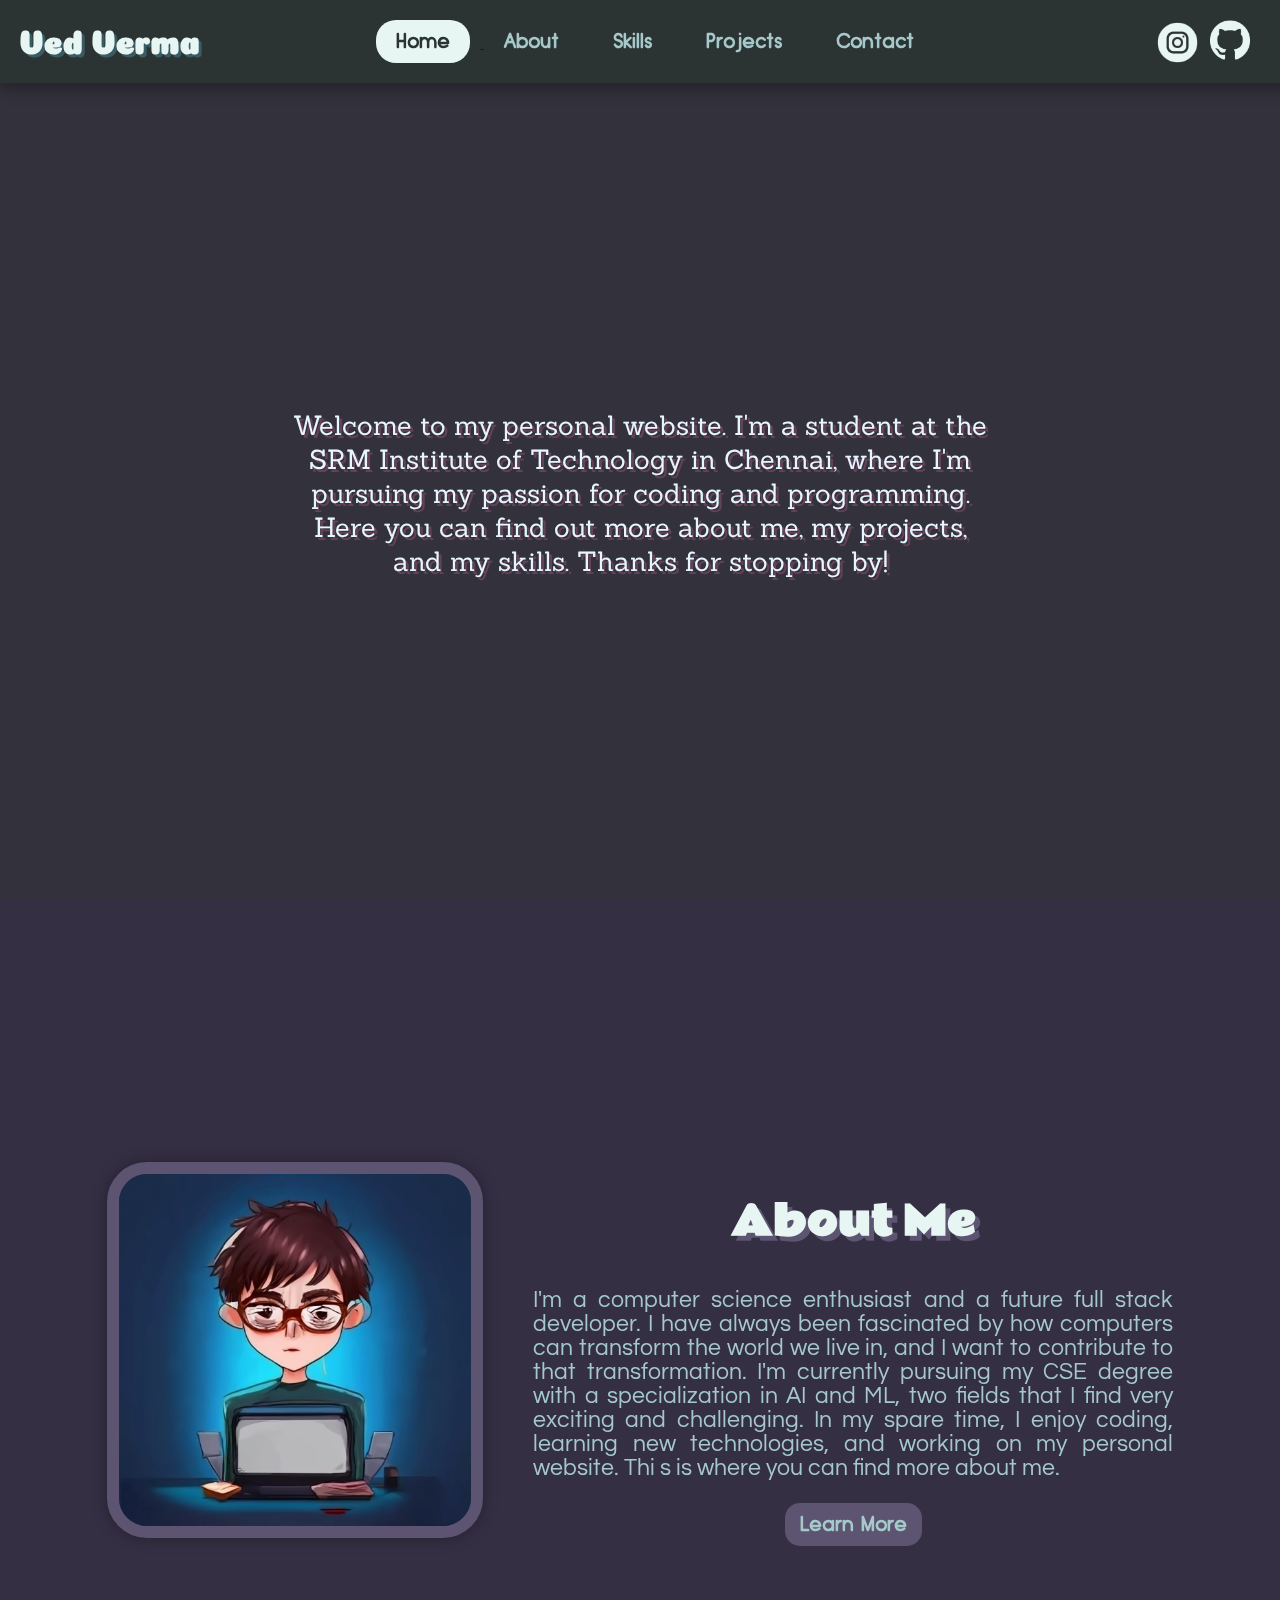
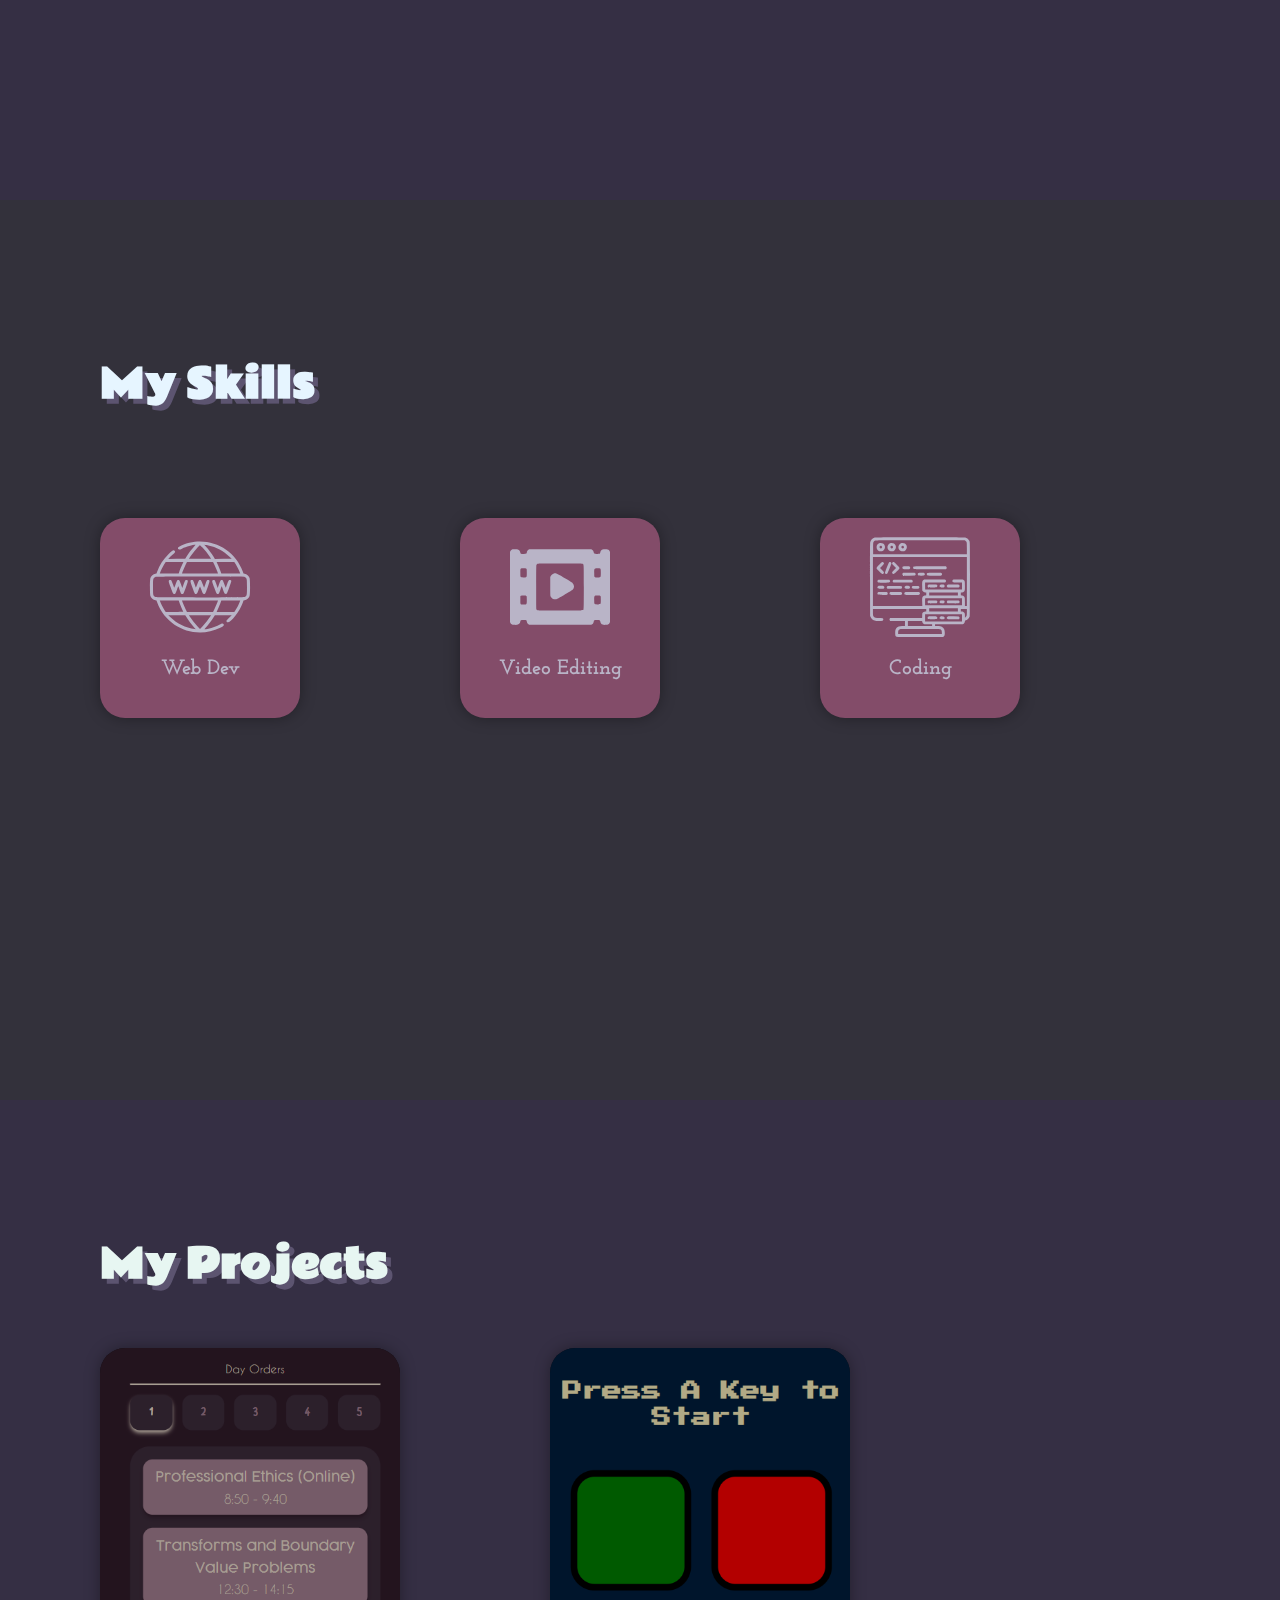
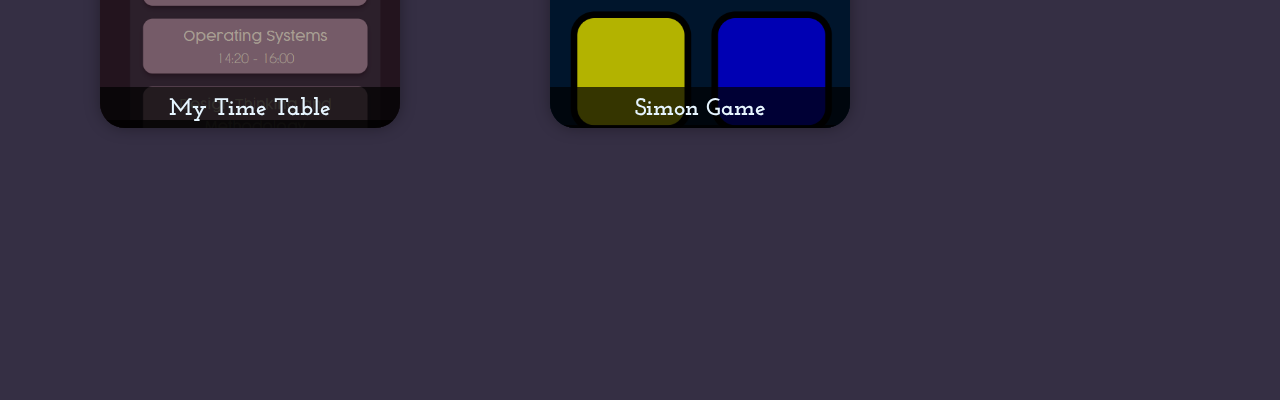
<file: index.html>
<!DOCTYPE html>
<html lang="en">
    <head>
        <meta charset="UTF-8" />
        <meta http-equiv="X-UA-Compatible" content="IE=edge" />
        <meta name="viewport" content="width=device-width, initial-scale=1.0" />
        <title>My Personal Website</title>
        <script src="https://ajax.googleapis.com/ajax/libs/jquery/3.7.1/jquery.min.js"></script>
        <link rel="stylesheet" href="./public/styles.css" />
        <link rel="stylesheet" href="./public/home.css" />
        <link rel="stylesheet" href="./public/about.css" />
        <link rel="stylesheet" href="./public/skills.css" />
        <link rel="stylesheet" href="./public/project.css" />
        <link
            id="favicon"
            rel="shortcut icon"
            href="./assets/images/Icon1.png"
            type="image/png"
        />
        <style>
            @import url("https://fonts.googleapis.com/css2?family=Caveat&family=Josefin+Slab:ital,wght@1,700&family=Lilita+One&family=Questrial&family=Rammetto+One&family=Rubik+Mono+One&display=swap");
            @import url("https://fonts.googleapis.com/css2?family=Coiny&family=Sanchez&display=swap");
            @import url("https://fonts.googleapis.com/css2?family=Caveat&family=Lilita+One&family=Questrial&family=Rammetto+One&family=Rubik+Mono+One&display=swap");
        </style>
    </head>
    <header>
        <div id="navbar" class="navContainer">
            <h1 id="name">Ved Verma</h1>
            <a href="#homeslide">
                <button id="home" class="nav active">Home</button>
            </a>
            <a href="#aboutslide"
                ><button id="about" class="nav">About</button></a
            >
            <a href="#skillslide"
                ><button id="skills" class="nav">Skills</button></a
            >
            <a href="#projectslide"
                ><button id="projects" class="nav">Projects</button></a
            >
            <a href="#"><button id="contact" class="nav">Contact</button></a>
            <a href="https://www.instagram.com/aka_thanos_0/" target="_blank"
                ><img
                    id="insta"
                    class="social"
                    src="./assets/images/instagram logo.png"
            /></a>
            <a href="https://github.com/PhantomX256" target="_blank"
                ><img class="social" src="./assets/images/github icon.png"
            /></a>
            <div id="drop">
                <svg
                    id="drop-down"
                    xmlns="http://www.w3.org/2000/svg"
                    version="1.0"
                    width="512.000000pt"
                    height="512.000000pt"
                    viewBox="0 0 512.000000 512.000000"
                    preserveAspectRatio="xMidYMid meet"
                >
                    <g
                        transform="translate(0.000000,512.000000) scale(0.100000,-0.100000)"
                        fill="#e7f6f2"
                        stroke="none"
                    >
                        <path
                            d="M2310 4679 c-643 -74 -1231 -455 -1576 -1019 -156 -258 -260 -562 -294 -865 -22 -200 -10 -457 31 -665 113 -567 480 -1085 989 -1396 452 -275 998 -369 1530 -263 567 113 1085 480 1396 989 275 452 369 998 263 1530 -113 567 -480 1085 -989 1396 -258 156 -562 260 -865 294 -106 12 -378 11 -485 -1z m-730 -1500 c34 -15 160 -135 513 -487 l467 -467 468 467 c491 491 511 508 597 508 42 0 116 -29 149 -58 30 -26 66 -113 66 -157 -1 -87 -13 -102 -578 -668 -295 -296 -557 -553 -582 -570 -41 -29 -52 -32 -120 -32 -68 0 -79 3 -120 32 -25 17 -287 274 -582 570 -565 566 -578 581 -578 668 0 42 29 116 58 149 26 30 113 66 157 66 22 0 60 -10 85 -21z"
                        />
                    </g>
                </svg>
            </div>
        </div>
    </header>
    <body>
        <div class="container">
            <div id="homeslide" class="section h-sec">
                <img
                    class="hello"
                    src="./assets/images/Bar_1.gif"
                    alt="Hello"
                />
                <div class="intro-container">
                    <p class="intro">
                        Welcome to my personal website. I'm a student at the SRM
                        Institute of Technology in Chennai, where I'm pursuing
                        my passion for coding and programming. Here you can find
                        out more about me, my projects, and my skills. Thanks
                        for stopping by!
                    </p>
                </div>
            </div>
            <div id="aboutslide" class="section a-sec">
                <img
                    id="photo"
                    src="./assets/images/Avatar.png"
                    alt="Personal Photo"
                />
                <div class="text-container">
                    <h2 class="title">About Me</h2>
                    <p class="content">
                        I'm a computer science enthusiast and a future full
                        stack developer. I have always been fascinated by how
                        computers can transform the world we live in, and I want
                        to contribute to that transformation. I'm currently
                        pursuing my CSE degree with a specialization in AI and
                        ML, two fields that I find very exciting and
                        challenging. In my spare time, I enjoy coding, learning
                        new technologies, and working on my personal website.
                        Thi s is where you can find more about me.
                    </p>
                    <button class="btn">Learn More</button>
                </div>
            </div>
            <div id="skillslide" class="section s-sec">
                <h2 id="skil" class="title">My Skills</h2>
                <div class="skill-container">
                    <div class="skill-card">
                        <div class="skill-icon-container">
                            <svg
                                class="skill-icon"
                                xmlns="http://www.w3.org/2000/svg"
                                xmlns:xlink="http://www.w3.org/1999/xlink"
                                id="svg"
                                width="400"
                                height="400"
                                viewBox="0, 0, 400,400"
                            >
                                <g id="svgg">
                                    <path
                                        id="path0"
                                        d="M179.727 18.866 C 150.649 21.902,111.719 36.410,111.719 44.209 C 111.719 50.977,116.980 51.747,128.005 46.592 C 144.713 38.779,171.049 31.286,181.913 31.253 C 182.493 31.251,180.476 33.917,177.431 37.177 C 166.853 48.505,153.628 66.056,145.104 80.078 L 140.831 87.109 106.947 87.313 L 73.063 87.517 80.086 80.431 C 83.949 76.534,89.570 71.364,92.578 68.943 C 101.007 62.157,102.463 58.301,97.942 54.744 C 93.431 51.196,88.935 53.883,72.781 69.783 C 51.973 90.262,38.181 111.702,28.491 138.632 L 25.975 145.624 21.425 146.658 C 12.645 148.652,4.682 155.515,1.604 163.739 C -0.869 170.351,-0.869 229.649,1.604 236.261 C 4.682 244.485,12.645 251.348,21.425 253.342 L 25.975 254.376 28.491 261.368 C 65.430 364.030,183.307 411.576,280.994 363.215 C 295.117 356.223,297.678 353.218,293.762 348.240 C 290.843 344.529,289.138 344.783,277.495 350.663 C 258.638 360.185,230.635 368.709,218.087 368.747 C 217.507 368.749,219.524 366.083,222.569 362.823 C 232.988 351.665,245.194 335.473,255.053 319.727 L 259.578 312.500 293.266 312.533 L 326.953 312.566 316.445 322.787 C 304.890 334.026,303.794 336.172,307.639 340.017 C 317.455 349.834,357.666 300.850,371.077 262.739 L 374.019 254.377 378.572 253.343 C 387.355 251.348,395.318 244.486,398.396 236.261 C 400.869 229.649,400.869 170.351,398.396 163.739 C 395.318 155.515,387.355 148.652,378.575 146.658 L 374.025 145.624 371.509 138.632 C 342.830 58.927,264.504 10.013,179.727 18.866 M233.594 33.726 C 264.239 39.513,294.640 55.693,317.969 78.631 L 326.953 87.465 293.266 87.483 L 259.578 87.500 255.053 80.273 C 245.161 64.476,232.989 48.335,222.479 37.081 L 216.853 31.057 221.122 31.617 C 223.470 31.925,229.082 32.874,233.594 33.726 M209.880 42.456 C 220.459 53.472,229.753 65.064,238.446 78.086 L 244.470 87.109 222.235 87.317 C 210.006 87.431,189.994 87.431,177.765 87.317 L 155.530 87.109 161.554 78.086 C 172.083 62.315,197.136 32.813,200.000 32.813 C 200.341 32.813,204.787 37.152,209.880 42.456 M133.444 100.586 C 133.290 100.908,131.649 104.336,129.798 108.203 C 125.326 117.542,119.507 131.685,116.859 139.648 L 114.715 146.094 76.900 146.094 L 39.084 146.094 40.708 141.602 C 43.696 133.334,52.222 116.453,57.583 108.191 L 62.891 100.011 98.307 100.006 C 117.786 100.003,133.598 100.264,133.444 100.586 M258.033 112.305 C 263.097 122.786,269.489 138.064,271.435 144.336 L 271.980 146.094 200.000 146.094 L 128.020 146.094 128.565 144.336 C 130.511 138.064,136.903 122.786,141.967 112.305 L 147.912 100.000 200.000 100.000 L 252.088 100.000 258.033 112.305 M342.417 108.191 C 347.778 116.453,356.304 133.334,359.292 141.602 L 360.916 146.094 323.100 146.094 L 285.285 146.094 283.141 139.648 C 280.566 131.902,274.886 118.042,270.016 107.617 L 266.457 100.000 301.783 100.006 L 337.109 100.011 342.417 108.191 M378.742 160.080 C 387.629 164.638,387.891 165.780,387.891 200.000 C 387.891 234.220,387.629 235.362,378.742 239.920 C 374.573 242.058,25.863 242.276,21.641 240.143 C 12.334 235.441,12.109 234.495,12.109 200.000 C 12.109 165.585,12.310 164.729,21.484 159.892 C 25.486 157.783,374.621 157.967,378.742 160.080 M76.385 173.242 C 73.719 176.279,74.002 177.563,82.539 201.188 C 91.852 226.959,92.469 228.125,96.796 228.125 C 101.116 228.125,102.262 226.324,107.852 210.749 C 110.588 203.126,113.047 197.149,113.317 197.468 C 113.587 197.786,116.014 204.199,118.711 211.719 C 124.248 227.155,124.849 228.125,128.878 228.125 C 133.577 228.125,134.069 227.246,143.024 202.867 C 153.363 174.720,153.582 171.875,145.403 171.875 C 141.143 171.875,140.448 172.986,134.523 189.272 L 129.254 203.754 123.920 189.033 C 118.191 173.223,117.347 171.875,113.174 171.875 C 108.841 171.875,108.111 173.013,102.454 188.578 C 99.505 196.691,96.910 203.019,96.687 202.641 C 96.464 202.263,94.054 195.813,91.333 188.309 C 88.611 180.805,85.756 174.038,84.989 173.270 C 83.142 171.423,77.997 171.406,76.385 173.242 M163.281 173.438 C 160.698 176.020,161.353 178.874,169.984 202.635 C 179.064 227.635,179.328 228.125,183.715 228.125 C 188.126 228.125,188.972 226.818,194.470 211.499 C 197.202 203.886,199.691 197.656,200.000 197.656 C 200.309 197.656,202.798 203.886,205.530 211.499 C 211.028 226.818,211.874 228.125,216.285 228.125 C 220.672 228.125,220.936 227.635,230.016 202.635 C 240.096 174.884,240.305 171.875,232.152 171.875 C 227.953 171.875,227.413 172.733,221.836 188.281 C 219.139 195.801,216.712 202.214,216.442 202.532 C 216.172 202.851,213.718 196.945,210.988 189.408 C 205.190 173.401,204.233 171.875,200.000 171.875 C 195.785 171.875,194.917 173.265,189.072 189.366 C 186.192 197.298,183.830 202.736,183.511 202.165 C 183.207 201.619,180.779 195.195,178.116 187.891 C 175.453 180.586,172.730 173.994,172.063 173.242 C 170.356 171.316,165.290 171.429,163.281 173.438 M250.030 173.585 C 247.536 176.262,247.916 177.871,256.808 202.317 C 265.823 227.102,266.384 228.125,270.973 228.125 C 275.172 228.125,275.712 227.267,281.289 211.719 C 283.986 204.199,286.413 197.786,286.683 197.468 C 286.953 197.149,289.412 203.126,292.148 210.749 C 294.884 218.372,297.831 225.400,298.698 226.367 C 300.925 228.853,305.610 228.795,307.607 226.256 C 309.980 223.238,325.931 178.277,325.329 176.300 C 324.400 173.245,322.567 171.875,319.410 171.875 C 315.009 171.875,314.153 173.185,308.667 188.309 C 305.946 195.813,303.536 202.263,303.313 202.641 C 303.090 203.019,300.495 196.691,297.546 188.578 C 291.889 173.013,291.159 171.875,286.826 171.875 C 282.653 171.875,281.809 173.223,276.080 189.033 L 270.746 203.754 265.477 189.272 C 262.579 181.307,259.615 174.134,258.889 173.332 C 256.995 171.239,252.085 171.379,250.030 173.585 M116.859 260.352 C 119.507 268.315,125.326 282.458,129.798 291.797 C 131.649 295.664,133.290 299.092,133.444 299.414 C 133.598 299.736,117.786 299.997,98.307 299.994 L 62.891 299.989 57.583 291.809 C 52.222 283.547,43.696 266.666,40.708 258.398 L 39.084 253.906 76.900 253.906 L 114.715 253.906 116.859 260.352 M271.435 255.664 C 269.489 261.936,263.097 277.214,258.033 287.695 L 252.088 300.000 200.000 300.000 L 147.912 300.000 141.967 287.695 C 136.903 277.214,130.511 261.936,128.565 255.664 L 128.020 253.906 200.000 253.906 L 271.980 253.906 271.435 255.664 M359.053 258.876 C 354.255 271.626,348.910 282.096,341.151 293.945 L 337.187 300.000 301.822 300.000 L 266.457 300.000 270.016 292.383 C 274.886 281.958,280.566 268.098,283.141 260.352 L 285.285 253.906 323.104 253.906 L 360.924 253.906 359.053 258.876 M141.659 314.258 C 153.804 334.208,165.388 349.927,177.521 362.919 L 183.147 368.943 178.878 368.383 C 141.750 363.513,108.622 347.423,82.031 321.346 L 73.047 312.535 106.818 312.517 L 140.589 312.500 141.659 314.258 M241.725 316.992 C 232.307 331.812,221.584 345.404,209.570 357.746 L 200.000 367.578 190.430 357.746 C 178.416 345.404,167.693 331.812,158.275 316.992 L 155.421 312.500 200.000 312.500 L 244.579 312.500 241.725 316.992 "
                                        stroke="none"
                                        fill="currentcolor"
                                        fill-rule="evenodd"
                                    />
                                </g>
                            </svg>
                            <h3 class="skill-title">Web Dev</h3>
                        </div>
                        <div class="skill-rating">
                            <div class="star-container">
                                <img
                                    id="star"
                                    src="./assets/images/star.png"
                                    alt="⭐"
                                />
                                <img
                                    id="star"
                                    src="./assets/images/star.png"
                                    alt="⭐"
                                />
                                <img
                                    id="star"
                                    src="./assets/images/star.png"
                                    alt="⭐"
                                />
                                <img
                                    id="star"
                                    src="./assets/images/star.png"
                                    alt="⭐"
                                />
                            </div>
                        </div>
                    </div>
                    <div class="skill-card">
                        <div class="skill-icon-container">
                            <svg
                                class="skill-icon"
                                xmlns="http://www.w3.org/2000/svg"
                                version="1.0"
                                width="512.000000pt"
                                height="512.000000pt"
                                viewBox="0 0 512.000000 512.000000"
                                preserveAspectRatio="xMidYMid meet"
                            >
                                <g
                                    transform="translate(0.000000,512.000000) scale(0.100000,-0.100000)"
                                    fill="currentcolor"
                                    stroke="none"
                                >
                                    <path
                                        d="M128 4490 c-46 -14 -85 -48 -107 -93 l-21 -43 0 -1794 0 -1794 21 -44 c13 -26 38 -54 62 -70 37 -25 50 -27 160 -31 138 -4 188 10 236 65 27 30 37 53 55 135 9 41 48 51 174 47 125 -3 152 -16 152 -71 0 -49 38 -115 83 -145 l41 -27 1590 0 1591 0 37 23 c47 29 76 76 84 135 10 72 27 81 156 85 126 4 165 -6 174 -47 22 -108 57 -159 129 -187 34 -13 67 -15 148 -12 92 3 109 6 144 30 24 16 49 44 62 70 l21 44 0 1794 0 1794 -21 44 c-13 26 -38 54 -62 70 -35 23 -52 27 -139 30 -126 5 -177 -8 -222 -59 -32 -34 -45 -66 -61 -141 -7 -38 -57 -51 -182 -46 -119 4 -137 14 -147 85 -8 59 -37 106 -84 135 l-37 23 -1591 0 -1590 0 -41 -27 c-45 -30 -83 -96 -83 -145 0 -55 -27 -68 -152 -71 -126 -4 -165 6 -174 47 -18 80 -27 103 -51 132 -46 54 -93 69 -218 68 -60 0 -122 -4 -137 -9z m3593 -746 c62 -31 59 21 59 -1184 0 -929 -2 -1106 -14 -1135 -29 -69 48 -65 -1206 -65 -1254 0 -1177 -4 -1206 65 -12 29 -14 206 -14 1133 0 792 3 1108 11 1131 7 18 26 41 43 52 30 18 68 19 1164 19 1009 0 1136 -2 1163 -16z m-2902 -239 c16 -8 31 -22 35 -30 3 -9 6 -97 6 -196 0 -234 0 -234 -188 -227 -148 5 -142 -5 -142 233 0 241 -6 233 163 234 68 1 107 -4 126 -14z m3784 4 c41 -18 47 -49 47 -224 0 -99 -4 -174 -11 -188 -17 -38 -50 -47 -164 -47 -95 0 -106 2 -132 24 l-28 24 -3 174 c-3 187 3 212 48 235 31 16 210 17 243 2z m-3768 -1404 c25 -24 25 -26 25 -206 0 -238 7 -229 -167 -229 -172 0 -163 -12 -163 229 l0 190 26 20 c24 18 41 21 141 21 108 0 115 -1 138 -25z m3790 0 c25 -24 25 -26 25 -203 0 -240 5 -232 -165 -232 -175 0 -169 -6 -173 195 -6 262 -4 265 170 265 113 0 120 -1 143 -25z"
                                    />
                                    <path
                                        d="M2244 3249 c-61 -18 -127 -71 -156 -128 l-28 -53 0 -474 c0 -385 3 -481 14 -508 20 -49 81 -112 131 -136 54 -26 146 -28 201 -5 92 38 760 432 800 472 99 97 96 253 -6 353 -53 51 -757 461 -825 479 -47 13 -88 13 -131 0z"
                                    />
                                </g>
                            </svg>
                            <h3 class="skill-title">Video Editing</h3>
                        </div>
                        <div class="skill-rating">
                            <div class="star-container">
                                <img
                                    id="star"
                                    src="./assets/images/star.png"
                                    alt="⭐"
                                />
                                <img
                                    id="star"
                                    src="./assets/images/star.png"
                                    alt="⭐"
                                />
                                <img
                                    id="star"
                                    src="./assets/images/star.png"
                                    alt="⭐"
                                />
                                <img
                                    id="star"
                                    src="./assets/images/star.png"
                                    alt="⭐"
                                />
                            </div>
                        </div>
                    </div>
                    <div class="skill-card">
                        <div class="skill-icon-container">
                            <svg
                                class="skill-icon"
                                xmlns="http://www.w3.org/2000/svg"
                                version="1.0"
                                width="512.000000pt"
                                height="512.000000pt"
                                viewBox="0 0 512.000000 512.000000"
                                preserveAspectRatio="xMidYMid meet"
                            >
                                <g
                                    transform="translate(0.000000,512.000000) scale(0.100000,-0.100000)"
                                    fill="currentcolor"
                                    stroke="none"
                                >
                                    <path
                                        d="M240 5096 c-114 -32 -204 -128 -229 -246 -9 -41 -11 -519 -9 -1915 l3 -1860 26 -55 c14 -30 44 -73 66 -95 85 -85 183 -109 410 -103 121 3 134 5 154 25 27 26 29 75 5 102 -15 17 -36 19 -199 23 -197 4 -216 9 -269 65 -42 44 -48 74 -48 244 l0 159 1365 0 1365 0 0 -64 0 -64 -55 -4 c-59 -5 -94 -24 -129 -72 -18 -23 -22 -45 -25 -147 l-3 -119 -818 0 c-806 0 -817 0 -835 -20 -25 -28 -23 -76 4 -103 21 -22 26 -22 396 -25 l375 -3 0 -128 0 -128 -142 -5 c-163 -5 -214 -21 -281 -86 -59 -57 -77 -120 -77 -265 0 -132 11 -165 62 -193 18 -11 264 -13 1210 -14 l1187 0 34 33 c43 40 52 88 44 223 -8 134 -40 197 -133 257 -50 33 -130 47 -261 47 l-103 0 0 45 0 45 706 0 706 0 39 22 c43 24 79 85 79 134 0 26 5 31 48 47 64 22 130 81 167 148 l30 54 6 290 c4 160 7 1006 8 1880 1 1685 2 1646 -44 1721 -48 76 -117 128 -200 150 -71 19 -4566 19 -4635 0z m4644 -170 c77 -58 76 -55 76 -388 l0 -298 -2400 0 -2400 0 0 295 c0 316 1 325 52 372 61 57 -122 53 2359 50 l2276 -2 37 -29z m76 -2086 l0 -1250 -50 0 -50 0 0 205 c0 227 -5 252 -59 297 -23 20 -48 29 -91 34 l-60 7 0 72 0 72 60 7 c43 5 68 14 91 34 54 45 59 70 59 299 0 233 -6 258 -69 300 -33 22 -41 23 -281 23 -226 0 -250 -2 -271 -18 -30 -25 -30 -75 0 -105 21 -21 30 -22 246 -25 l225 -3 0 -180 0 -179 -942 2 -943 3 -3 177 -2 177 514 3 515 3 22 22 c30 30 30 80 0 105 -22 17 -53 18 -560 18 l-536 0 -37 -25 c-63 -42 -70 -79 -66 -323 3 -196 4 -213 24 -239 30 -40 74 -63 133 -70 l51 -6 0 -72 0 -72 -60 -7 c-51 -6 -66 -13 -99 -44 -50 -48 -56 -83 -48 -314 l6 -178 -1265 0 -1264 0 0 1250 0 1250 2405 0 2405 0 0 -1250z m-460 -635 l0 -75 -735 0 -735 0 0 75 0 75 735 0 735 0 0 -75z m210 -405 l0 -180 -945 0 -945 0 0 173 c0 96 3 177 7 180 3 4 429 7 945 7 l938 0 0 -180z m-210 -410 l0 -80 -735 0 -735 0 0 80 0 80 735 0 735 0 0 -80z m460 -115 c0 -185 -10 -222 -70 -265 l-30 -21 0 101 c0 81 -4 108 -20 140 -25 49 -81 80 -145 80 l-45 0 0 65 0 65 155 0 155 0 0 -165z m-250 -295 l0 -180 -945 0 -945 0 0 180 0 180 945 0 945 0 0 -180z m-2035 -200 c4 -23 19 -55 33 -72 44 -52 72 -58 282 -58 l190 0 0 -45 0 -45 -620 0 -620 0 0 130 0 130 364 0 364 0 7 -40z m924 -388 c59 -29 76 -62 80 -158 l3 -84 -1121 0 -1121 0 0 80 c0 108 26 155 95 173 11 2 472 5 1025 6 938 1 1007 0 1039 -17z"
                                    />
                                    <path
                                        d="M465 4802 c-84 -40 -128 -109 -128 -202 0 -146 135 -247 277 -206 178 52 211 289 55 393 -55 36 -145 42 -204 15z m135 -152 c37 -37 21 -94 -33 -113 -40 -15 -95 40 -80 80 19 54 76 70 113 33z"
                                    />
                                    <path
                                        d="M1025 4802 c-168 -79 -174 -313 -10 -394 83 -41 184 -26 248 38 101 101 85 262 -34 341 -54 36 -145 42 -204 15z m135 -152 c37 -37 21 -94 -33 -113 -40 -15 -95 40 -80 80 19 54 76 70 113 33z"
                                    />
                                    <path
                                        d="M1585 4802 c-168 -79 -174 -313 -10 -394 83 -41 184 -26 248 38 101 101 85 262 -34 341 -54 36 -145 42 -204 15z m135 -152 c43 -43 12 -113 -51 -113 -57 0 -85 60 -49 106 26 33 71 36 100 7z"
                                    />
                                    <path
                                        d="M483 3718 c-131 -128 -160 -170 -144 -210 15 -36 262 -276 293 -283 22 -6 33 -1 59 24 45 45 35 69 -79 183 l-97 98 92 92 c50 51 96 103 102 115 24 48 -14 103 -72 103 -23 0 -53 -23 -154 -122z"
                                    />
                                    <path
                                        d="M973 3818 c-25 -28 -205 -488 -205 -524 0 -58 81 -90 121 -48 20 20 211 500 211 528 0 9 -11 28 -25 41 -31 32 -75 33 -102 3z"
                                    />
                                    <path
                                        d="M1151 3814 c-38 -49 -29 -68 81 -180 l102 -104 -102 -104 c-102 -103 -114 -125 -92 -165 5 -10 22 -24 39 -30 43 -18 67 -2 209 142 164 166 165 150 -16 330 -118 118 -142 137 -169 137 -22 0 -38 -8 -52 -26z"
                                    />
                                    <path
                                        d="M1687 3608 c-26 -21 -37 -61 -23 -89 21 -43 49 -50 209 -47 143 3 150 4 168 27 26 32 24 73 -4 99 -22 21 -33 22 -178 22 -109 0 -160 -4 -172 -12z"
                                    />
                                    <path
                                        d="M2237 3609 c-47 -28 -40 -107 11 -128 19 -8 263 -11 835 -9 l809 3 19 24 c26 32 24 73 -4 99 l-23 22 -815 0 c-550 -1 -820 -4 -832 -11z"
                                    />
                                    <path
                                        d="M1687 3278 c-26 -21 -37 -61 -23 -89 23 -47 41 -49 349 -47 l289 3 19 24 c26 32 24 73 -4 99 -23 22 -29 22 -318 22 -221 0 -299 -3 -312 -12z"
                                    />
                                    <path
                                        d="M2477 3279 c-28 -16 -40 -58 -26 -91 16 -40 62 -50 203 -46 110 3 119 5 137 27 26 32 24 73 -4 99 -22 20 -33 22 -158 22 -75 0 -142 -5 -152 -11z"
                                    />
                                    <path
                                        d="M2937 3279 c-49 -29 -40 -109 15 -128 20 -7 150 -11 350 -11 260 0 324 3 347 15 47 24 56 78 18 113 -23 22 -28 22 -368 22 -222 -1 -350 -4 -362 -11z"
                                    />
                                    <path
                                        d="M400 2910 c-27 -27 -26 -81 1 -106 19 -17 42 -19 273 -22 278 -3 307 -1 336 30 26 28 25 58 -1 92 l-20 26 -285 0 c-271 0 -285 -1 -304 -20z"
                                    />
                                    <path
                                        d="M1180 2910 c-27 -27 -26 -81 1 -106 20 -18 43 -19 496 -19 l475 0 19 24 c26 32 24 73 -4 99 -23 22 -24 22 -495 22 -459 0 -473 -1 -492 -20z"
                                    />
                                    <path
                                        d="M2976 2668 c-36 -33 -39 -75 -6 -108 19 -19 33 -20 228 -20 196 0 210 1 230 20 32 30 30 82 -4 109 -25 20 -40 21 -225 21 -191 0 -199 -1 -223 -22z"
                                    />
                                    <path
                                        d="M3603 2680 c-46 -19 -57 -83 -20 -118 20 -19 35 -22 110 -22 101 0 127 15 127 74 0 55 -36 76 -124 75 -39 0 -81 -4 -93 -9z"
                                    />
                                    <path
                                        d="M3973 2680 c-47 -19 -56 -78 -18 -115 l24 -25 281 0 281 0 24 25 c14 13 25 31 25 39 0 28 -22 64 -47 75 -29 13 -537 14 -570 1z"
                                    />
                                    <path
                                        d="M430 2613 c-51 -19 -68 -85 -30 -123 18 -18 33 -20 159 -20 139 0 140 0 160 26 36 46 22 93 -33 114 -28 10 -229 13 -256 3z"
                                    />
                                    <path
                                        d="M905 2611 c-52 -22 -66 -90 -26 -123 22 -17 48 -18 371 -18 317 0 350 2 369 18 30 24 31 76 2 105 -21 22 -27 22 -359 24 -185 1 -346 -2 -357 -6z"
                                    />
                                    <path
                                        d="M1815 2608 c-50 -27 -60 -80 -22 -116 21 -19 34 -22 119 -22 92 0 97 1 117 26 12 15 21 33 21 40 0 29 -25 64 -53 74 -39 13 -156 12 -182 -2z"
                                    />
                                    <path
                                        d="M2183 2610 c-45 -18 -57 -86 -23 -120 18 -18 33 -20 173 -20 148 0 154 1 175 23 27 29 28 67 3 98 -18 23 -25 24 -163 26 -78 1 -153 -2 -165 -7z"
                                    />
                                    <path
                                        d="M400 2280 c-27 -27 -26 -81 1 -106 19 -17 39 -19 246 -19 224 0 225 0 244 24 25 30 24 76 -1 101 -19 19 -33 20 -245 20 -212 0 -226 -1 -245 -20z"
                                    />
                                    <path
                                        d="M1015 2280 c-25 -28 -23 -76 4 -103 21 -22 27 -22 301 -22 274 0 280 0 301 22 30 30 30 80 0 105 -21 17 -46 18 -306 18 -270 0 -283 -1 -300 -20z"
                                    />
                                    <path
                                        d="M1779 2282 c-30 -25 -30 -75 0 -105 21 -22 27 -22 349 -25 180 -2 342 0 360 3 67 12 94 78 52 123 -21 22 -23 22 -379 22 -334 0 -360 -1 -382 -18z"
                                    />
                                    <path
                                        d="M2977 1858 c-41 -32 -38 -94 7 -123 21 -14 53 -16 224 -13 180 3 202 5 221 22 28 26 28 79 -1 106 -20 19 -34 20 -228 20 -149 0 -211 -3 -223 -12z"
                                    />
                                    <path
                                        d="M3582 1847 c-27 -29 -28 -67 -3 -98 17 -21 29 -24 103 -27 73 -3 86 -1 111 18 34 27 37 80 7 110 -17 17 -33 20 -108 20 -80 0 -91 -2 -110 -23z"
                                    />
                                    <path
                                        d="M3951 1844 c-26 -33 -27 -65 -2 -95 l19 -24 273 -3 c291 -3 318 0 338 44 16 37 14 52 -14 79 l-24 25 -285 0 -285 0 -20 -26z"
                                    />
                                    <path
                                        d="M3004 1053 c-53 -10 -75 -83 -39 -123 17 -19 30 -20 232 -20 200 0 214 1 233 20 40 40 21 103 -38 120 -35 9 -342 12 -388 3z"
                                    />
                                    <path
                                        d="M3617 1050 c-56 -18 -75 -77 -37 -118 18 -19 31 -22 108 -22 108 0 132 13 132 69 0 55 -24 73 -107 77 -38 2 -81 -1 -96 -6z"
                                    />
                                    <path
                                        d="M3987 1050 c-58 -18 -75 -79 -34 -118 23 -22 29 -22 309 -22 l287 0 20 26 c27 35 26 57 -3 91 l-24 28 -264 2 c-144 1 -276 -2 -291 -7z"
                                    />
                                </g>
                            </svg>
                            <h3 class="skill-title">Coding</h3>
                        </div>
                        <div class="skill-rating">
                            <div class="star-container">
                                <img
                                    id="star"
                                    src="./assets/images/star.png"
                                    alt="⭐"
                                />
                                <img
                                    id="star"
                                    src="./assets/images/star.png"
                                    alt="⭐"
                                />
                                <img
                                    id="star"
                                    src="./assets/images/star.png"
                                    alt="⭐"
                                />
                            </div>
                        </div>
                    </div>
                    <div class="skill-card"></div>
                </div>
            </div>
            <div class="section p-sec" id="projectslide">
                <h2 id="projec" class="title">My Projects</h2>
                <div class="project-container">
                    <div class="project-card">
                        <h3 class="project-title">My Time Table</h3>
                        <div id="t-content" class="p-content">
                            <p>
                                I created this website to simplify the messy
                                time-table from my college. It is user-friendly
                                and easy to use.
                            </p>
                            <br />
                            <a
                                href="https://phantomx256.github.io/My-Time-Table/"
                                target="_blank"
                            >
                                <svg
                                    class="project-share"
                                    xmlns="http://www.w3.org/2000/svg"
                                    version="1.0"
                                    width="512.000000pt"
                                    height="512.000000pt"
                                    viewBox="0 0 512.000000 512.000000"
                                    preserveAspectRatio="xMidYMid meet"
                                >
                                    <g
                                        transform="translate(0.000000,512.000000) scale(0.100000,-0.100000)"
                                        fill="currentcolor"
                                        stroke="none"
                                    >
                                        <path
                                            d="M3362 4900 c-84 -20 -162 -116 -162 -198 0 -90 9 -102 287 -382 l263 -265 -781 -780 c-429 -429 -791 -798 -804 -820 -52 -90 -40 -181 35 -255 74 -75 165 -87 255 -35 22 13 391 375 820 804 l780 781 265 -264 c239 -237 270 -264 313 -276 99 -27 201 16 246 105 l26 49 3 661 c2 477 0 675 -8 714 -16 71 -83 142 -152 159 -54 14 -1330 16 -1386 2z"
                                        />
                                        <path
                                            d="M702 4461 c-179 -44 -328 -163 -417 -332 -75 -144 -70 -9 -70 -1779 0 -1752 -5 -1628 67 -1779 57 -120 169 -232 289 -289 151 -72 27 -67 1779 -67 1503 0 1588 1 1649 18 217 62 381 218 453 432 l23 70 3 925 c2 652 0 936 -8 963 -24 83 -112 147 -200 147 -88 0 -152 -38 -193 -115 -22 -40 -22 -42 -27 -955 -6 -1007 -1 -940 -67 -1002 -65 -62 44 -58 -1629 -58 -1179 0 -1536 3 -1568 12 -53 16 -118 81 -134 134 -9 32 -12 389 -12 1568 0 1673 -4 1564 58 1629 62 66 -5 61 1002 67 l915 5 45 25 c67 38 103 96 108 174 5 71 -14 120 -65 168 -64 61 -16 58 -1015 57 -841 0 -919 -2 -986 -18z"
                                        />
                                    </g>
                                </svg>
                            </a>
                        </div>
                        <img
                            class="project-vis"
                            id="time-table"
                            src="./assets/images/My Time Table.png"
                            alt="Time Table Website"
                        />
                    </div>
                    <div class="project-card">
                        <h3 id="simon-title" class="project-title">Simon Game</h3>
                        <div id="simon-content" class="p-content">
                            <p>
                                Test your memory with the Simple Simon,
                                a fun online game. Follow the
                                pattern of colors and sounds and repeat it back.
                                How far can you go?
                            </p>
                            <br />
                            <a
                                href="https://phantomx256.github.io/My-Time-Table/"
                                target="_blank"
                            >
                                <svg
                                    class="project-share"
                                    xmlns="http://www.w3.org/2000/svg"
                                    version="1.0"
                                    width="512.000000pt"
                                    height="512.000000pt"
                                    viewBox="0 0 512.000000 512.000000"
                                    preserveAspectRatio="xMidYMid meet"
                                >
                                    <g
                                        transform="translate(0.000000,512.000000) scale(0.100000,-0.100000)"
                                        fill="currentcolor"
                                        stroke="none"
                                    >
                                        <path
                                            d="M3362 4900 c-84 -20 -162 -116 -162 -198 0 -90 9 -102 287 -382 l263 -265 -781 -780 c-429 -429 -791 -798 -804 -820 -52 -90 -40 -181 35 -255 74 -75 165 -87 255 -35 22 13 391 375 820 804 l780 781 265 -264 c239 -237 270 -264 313 -276 99 -27 201 16 246 105 l26 49 3 661 c2 477 0 675 -8 714 -16 71 -83 142 -152 159 -54 14 -1330 16 -1386 2z"
                                        />
                                        <path
                                            d="M702 4461 c-179 -44 -328 -163 -417 -332 -75 -144 -70 -9 -70 -1779 0 -1752 -5 -1628 67 -1779 57 -120 169 -232 289 -289 151 -72 27 -67 1779 -67 1503 0 1588 1 1649 18 217 62 381 218 453 432 l23 70 3 925 c2 652 0 936 -8 963 -24 83 -112 147 -200 147 -88 0 -152 -38 -193 -115 -22 -40 -22 -42 -27 -955 -6 -1007 -1 -940 -67 -1002 -65 -62 44 -58 -1629 -58 -1179 0 -1536 3 -1568 12 -53 16 -118 81 -134 134 -9 32 -12 389 -12 1568 0 1673 -4 1564 58 1629 62 66 -5 61 1002 67 l915 5 45 25 c67 38 103 96 108 174 5 71 -14 120 -65 168 -64 61 -16 58 -1015 57 -841 0 -919 -2 -986 -18z"
                                        />
                                    </g>
                                </svg>
                            </a>
                        </div>
                        <img
                            class="project-vis"
                            id="simon-game"
                            src="./assets/images/Simon Game.png"
                            alt="Simon Game Website"
                        />
                    </div>
                </div>
            </div>
        </div>
    </body>
    <footer>
        <script src="./public/icon.js"></script>
        <script src="./public/nav.js"></script>
    </footer>
</html>
</file>
<file: public/styles.css>
@font-face {
    font-family: "Typo Grotesk";
    src: url("../assets/fonts/Typo\ Grotesk.otf");
}

html {
    scroll-behavior: smooth;
}

body {
    text-align: center;
    margin: 0;
    padding: 0;
}

#drop {
    position: absolute;
    width: 100%;
    left: 0;
    display: flex;
    justify-content: center;
}

#drop-down {
    opacity: 0;
    width: 35px;
    height: 35px;
    transition: 0.5s;
}

.navContainer {
    z-index: 10;
    box-shadow: rgba(0, 0, 0, 0.35) 0px 5px 15px;
    width: 100%;
    background-color: #2C3333;
    padding: 20px;
    position: fixed;
    transition: 0.5s ease-out;
}

.navbar-hidden {
    transform: translateY(-63px);
    box-shadow: rgba(0, 0, 0, 0.35) 0px 5px 15px;
    transition: 0.5s ease-out;
}

.nav {
    font-family: "Typo Grotesk";
    font-size: 1.2rem;
    font-weight: 800;
    color: #A5C9CA;
    margin-right: 10px;
    border: 0px;
    padding: 10px 20px;
    border-radius: 20px;
    background-color: transparent;
}

.nav:hover {
    background-color: #E7F6F2;
    color: #2C3333;
    transition: 0.5s;
}

.active {
    color: #2C3333;
    background-color: #E7F6F2;
}

.social {
    width: 40px;
    position: absolute;
    right: 70px;
    transition: 0.5s;
}

.social:hover {
    scale: 1.2;
    transition: 0.5s;
}

#insta {
    width: 45px;
    right: 120px;
}

.container {
    width: 100%;
    height: 100vh;
}

.section {
    overflow: hidden;
    width: 100%;
    height: 100vh;
    transition: 0.5s;
}

#name {
    text-shadow: 3px 3px 0px #395B64;
    position: absolute;
    top: 0;
    font-family: "Coiny";
    font-size: 2rem;
    color: #E7F6F2;
}
</file>
<file: public/home.css>
.h-sec {
    z-index: 9;
    background-color: rgba(51, 49, 59, 1);
    height: 100vh;
    width: 100%;
    text-align: center;
}

.hello {
    padding-top: 200px;
    padding-bottom: 90px;
    font-family: "Just In Case";
    width: 500px;
    mix-blend-mode: color-dodge;
}

.intro-container {
    display: flex;
    flex-direction: column;
    justify-content: center;
    align-items: center;
}

.intro {
    text-shadow: 3px 3px 0px rgba(131, 76, 105, 0.6);
    font-family: "Sanchez";
    font-size: 1.7rem;
    color: #e6f5ff;
    width: 55%;
}
</file>
<file: public/about.css>
.a-sec {
    background-color: #352F44;
    display: flex;
    align-items: center;
    justify-content: center;
    gap: 50px;
}

.text-container {
    width: 50%;
}

#photo {
    height: 22rem;
    width: 22rem;
    border-radius: 40px;
    border: 12px solid #5C5470;
    box-shadow: rgba(0, 0, 0, 0.35) 0px 0px 15px;
}

.title {
    text-shadow: 5px 5px 0px #5C5470;
    font-family: "Rammetto One";
    color: #e7f6f2;
    font-size: 2.5rem;
}

.content {
    text-align: justify;
    font-family: "Questrial";
    font-size: 1.45rem;
    color: #A5C9CA;
}

.btn {
    font-size: 1.2rem;
    padding: 10px 15px;
    background-color: #5C5470;
    border: none;
    border-radius: 15px;
    color: #A5C9CA;
    font-family: "Typo Grotesk";
    transition: 0.5s;
    font-weight: 800;
}

.btn:hover {
    background-color: #e7f6f2;
    color: #352F44;
    transition: 0.5s;
}
</file>
<file: public/skills.css>
.s-sec {
    background-color: #33313b;
}

#skil {
    color: #e6f5ff;
    text-align: left;
    margin-top: 150px;
    margin-left: 100px;
}

.skill-container {
    margin-top: 100px;
    display: flex;
    justify-content: space-between;
    margin-left: 100px;
    margin-right: 100px;
    gap: 50px;
}

.skill-icon {
    color: #b9b4c7;
    width: 200px;
    height: 100px;
    transition: 0.5s ease-in-out;
}

.skill-icon-container {
    opacity: 1;
    position: absolute;
    display: flex;
    flex-direction: column;
    justify-content: center;
    align-items: center;
    width: 200px;
    height: 200px;
    background-color: #834c69;
    border-radius: 25px;
    box-shadow: rgba(0, 0, 0, 0.35) 0px 0px 15px;
    z-index: 2;
    transition: 0.5s ease-in-out;
}

#star {
    filter: invert(100%) sepia(49%) saturate(2671%) hue-rotate(182deg)
        brightness(84%) contrast(84%);
    width: 25px;
    height: 25px;
}

.skill-rating {
    padding-bottom: 10px;
    display: flex;
    justify-content: center;
    align-items: end;
    opacity: 0;
    z-index: 1;
    background-color: #834c69;
    width: 200px;
    height: 200px;
    position: absolute;
    border-radius: 25px;
    box-shadow: rgba(0, 0, 0, 0.35) 0px 0px 15px;
    transition: 0.5s ease-in-out;
}

.skill-title {
    color: #b9b4c7;
    font-size: 1.3rem;
    font-weight: 700;
    font-family: "Josefin Slab";
}

.skill-card:hover {
    .skill-card * {
        transition: 0.5s ease-in-out;
    }

    .skill-icon-container {
        background-color: #e6f5ff;
        transform: translateY(-20px);
        border-radius: 25px 25px 0px 0px;
    }

    .skill-icon-container * {
        color: #33313b;
    }

    .skill-rating {
        opacity: 1;
        transform: translateY(20px);
    }
}
</file>
<file: public/project.css>
.p-sec {
    background-color: #352f44;
    overflow: hidden;
}

#projec {
    text-align: left;
    margin-left: 100px;
    margin-top: 130px;
    margin-bottom: 50px;
}

.project-container {
    display: flex;
    gap: 150px;
    padding-left: 100px;
    padding-right: 100px;
}

.project-vis {
    opacity: 0.7;
    transition: 0.5s ease-in-out;
    position: absolute;
    z-index: 1;
    scale: 0.69;
}

.project-share {
    position: absolute;
    color: #e6f5ff;
    width: 20px;
    bottom: -287px;
    left: 265px;
}

.project-card {
    box-shadow: rgba(0, 0, 0, 0.35) 0px 0px 15px;
    position: relative;
    height: 380px;
    width: 300px;
    background-color: black;
    border-radius: 25px;
    overflow: hidden;
}

#time-table {
    top: -180px;
    left: -70px;
}

#simon-game {
    top: -150px;
    left: -75px;
}

#simon-content{
    bottom: -180px;
}


.project-title {
    background-color: rgba(0, 0, 0, 0.7);
    padding: 10px;
    position: relative;
    bottom: -315px;
    color: #e6f5ff;
    z-index: 4;
    font-size: 1.5rem;
    font-family: "Josefin Slab";
    transition: 0.5s ease-in-out;
}

.project-card:hover {
    #simon-title {
        transform: translateY(-150px);
    }

    #simon-content {
        transform: translateY(-150px);
    }
    
    .project-vis {
        filter: blur(10px);
        transition: 0.5s ease-in-out;
        scale: 0.79;
    }

    .p-content {
        transform: translateY(-110px);
        transition: 0.5s ease-in-out;
    }

    .project-title {
        transform: translateY(-110px);
        border-bottom: 2px solid white;
        transition: 0.5s ease-in-out;
    }
}

.p-content {
    text-align: left;
    z-index: 2;
    position: absolute;
    color: #e6f5ff;
    font-family: "Questrial";
    padding-left: 20px;
    padding-right: 30px;
    padding-bottom: 5px;
    font-size: 1.2rem;
    transition: 0.5s ease-in-out;
    background-color: rgba(0, 0, 0, 0.7);
    bottom: -135px;
}
</file>
